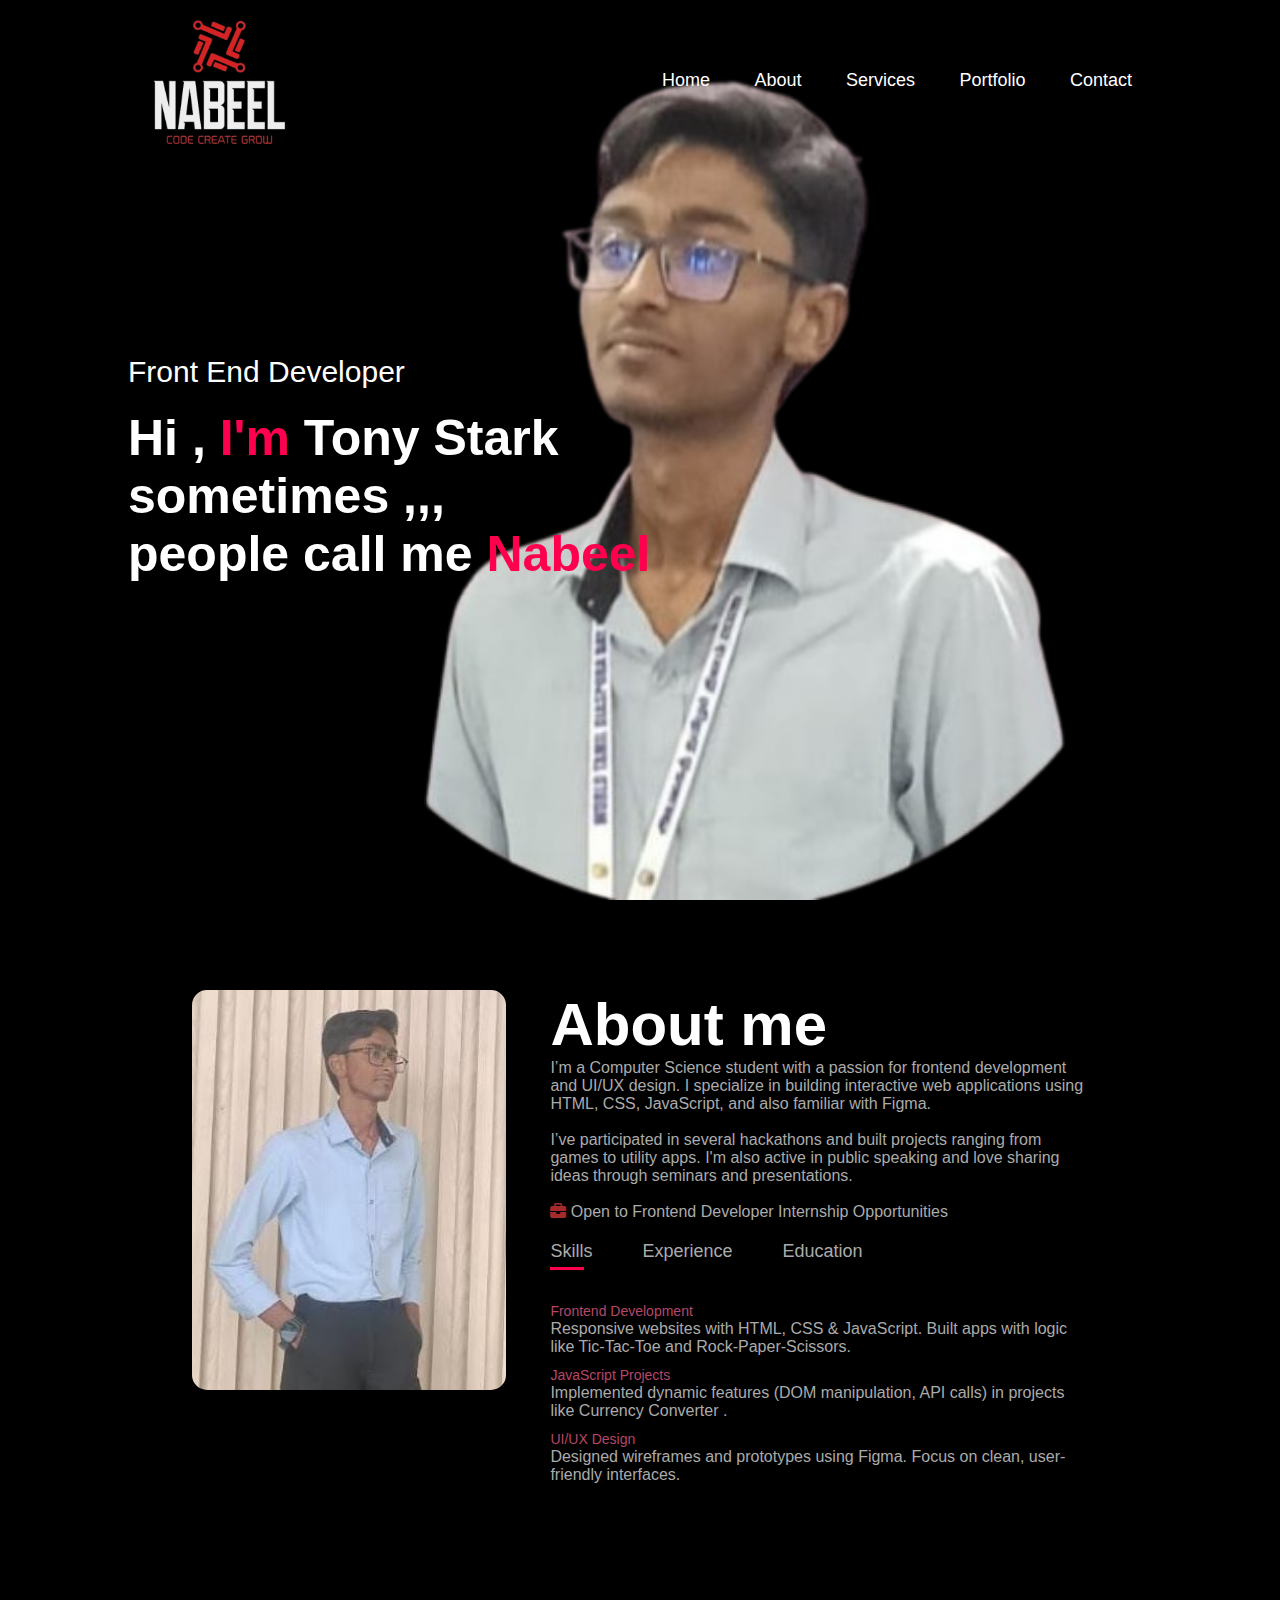
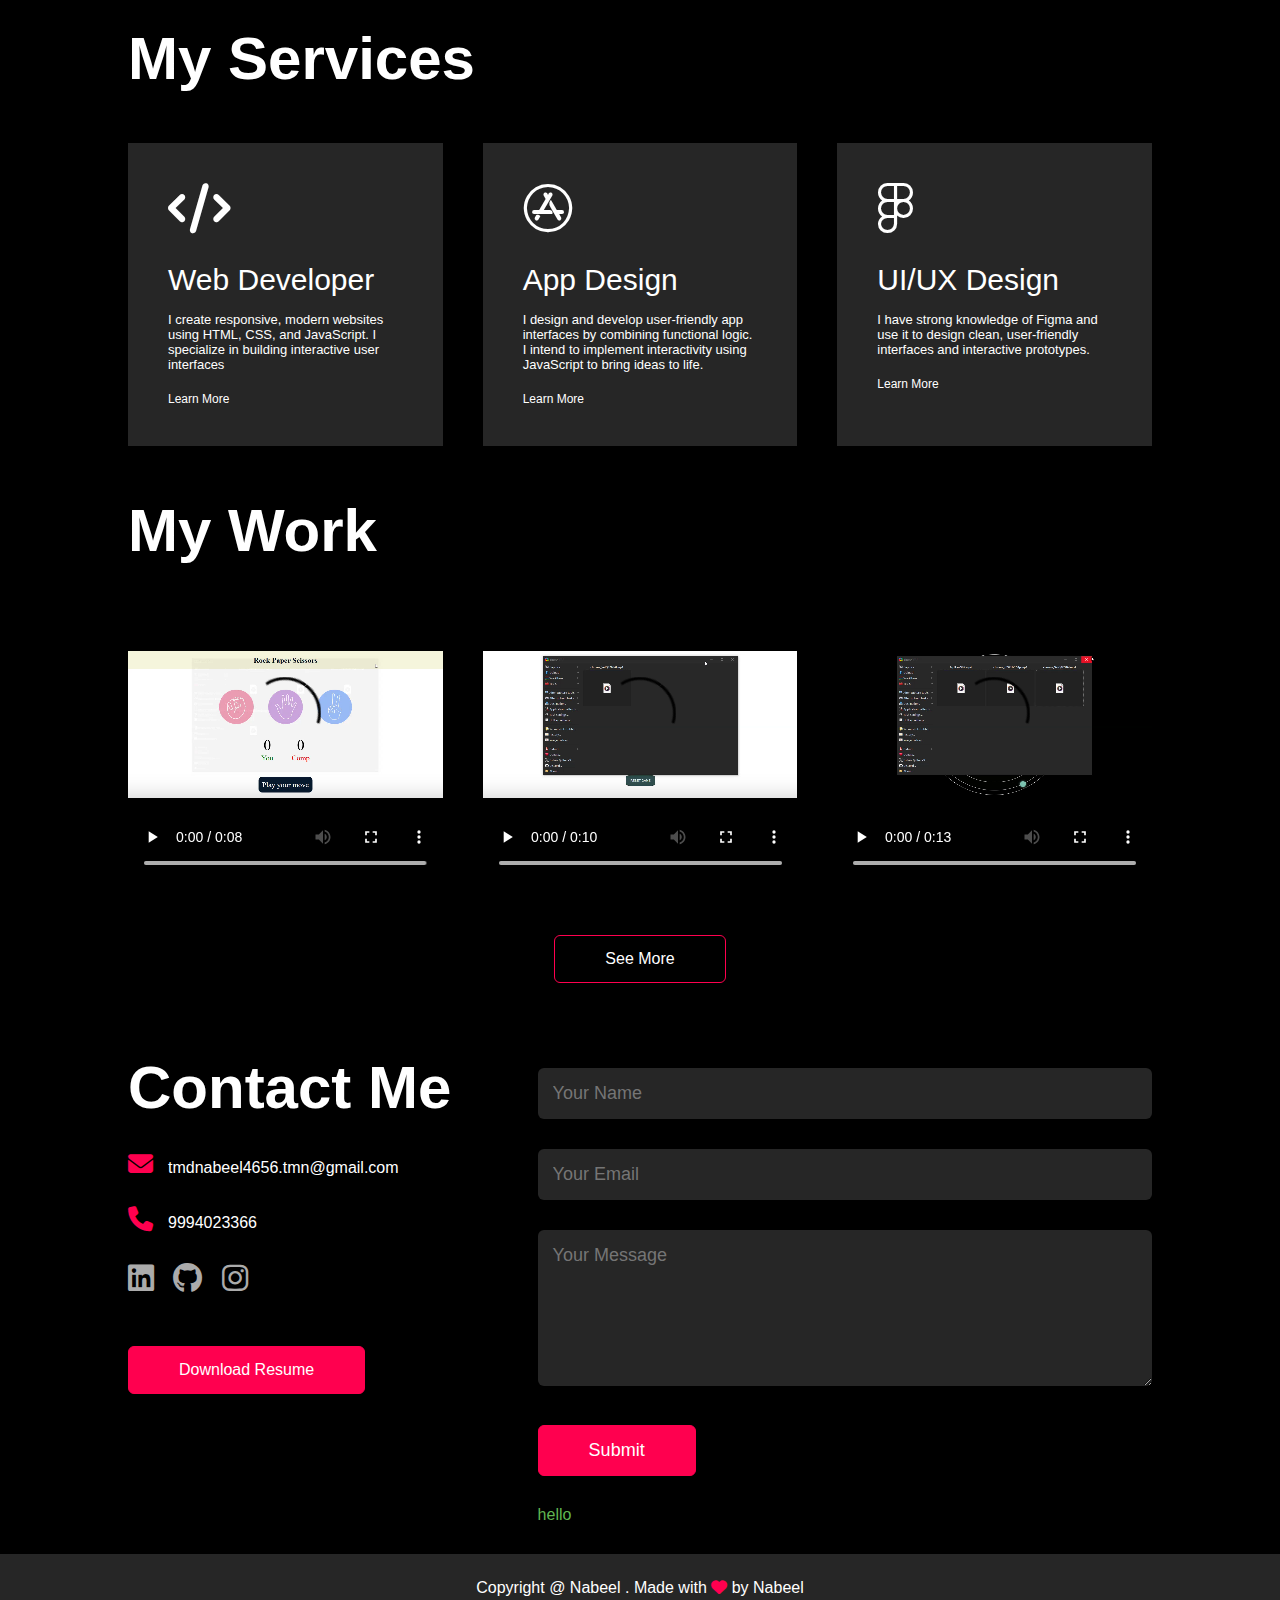
<file: portfolio.html>
<!DOCTYPE html>
<html lang="en">
<head>
    <meta charset="UTF-8">
    <meta name="viewport" content="width=device-width, initial-scale=1.0">
    <title>Nabeel's Portfolio</title>
    <link rel="stylesheet" href="https://cdnjs.cloudflare.com/ajax/libs/font-awesome/6.5.0/css/all.min.css">
    <link rel="stylesheet" href="portfolio.css">
</head>
<body>
    <div id="header">
        <div class="container">
            <nav>
                <img src="Nabeel's_logo.png" id="logo">
                <ul id="sidemenu">
                    <li><a href="#header">Home</a></li>
                    <li><a href="#about">About</a></li>
                    <li><a href="#services">Services</a></li>
                    <li><a href="#portfolio">Portfolio</a></li>
                    <li><a href="#contact">Contact</a></li>
                    <i class="fa-solid fa-xmark" onclick="closemenu()"></i>
                </ul>
                
                <i class="fa-solid fa-bars" onclick="openmenu()"></i>

            </nav>
            <div class="header-text">
                <p>Front End Developer</p>
                <h1>Hi , <span>I'm</span> Tony Stark<br>sometimes ,,,<br>people call me <span>Nabeel</span></h1>
            </div>
        </div>
    </div>
    <!-- about -->
    <div id="about">
        <div class="container">
            <div class="row">
                <div class="about-col-1">
                    <img src="Nabeel6.jpg">
                </div>
                <div class="about-col-2">
                    <h1 class="sub-title">About me</h1>
                    <p>
                        I’m a Computer Science student with a passion for frontend development and UI/UX design. I specialize in building interactive web applications using HTML, CSS, JavaScript, and also familiar with Figma.
                    </p>
                    <br>
                    <p>
                        I’ve participated in several hackathons and built projects ranging from games to utility apps. I'm also active in public speaking and love sharing ideas through seminars and presentations.
                    </p>
                    <br>
                    <p><i class="fa-solid fa-briefcase"></i> Open to Frontend Developer Internship Opportunities</p>
                    <div class="tab-titles">
                        <p class="tab-links active-link" onclick="opentab(event,'Skills')">Skills</p>
                        <p class="tab-links" onclick="opentab(event,'Experience')">Experience</p>
                        <p class="tab-links" onclick="opentab(event,'Education')">Education</p>
                    </div>
                    <div class="tab-contents active-tab" id="Skills">
                        <ul>
                            <li>
                                <span>Frontend Development</span><br>
                                Responsive websites with HTML, CSS & JavaScript. Built apps with logic like Tic-Tac-Toe and Rock-Paper-Scissors.
                            </li>
                            <li>
                                <span>JavaScript Projects</span><br>
                                Implemented dynamic features (DOM manipulation, API calls) in projects like Currency Converter .
                            </li>
                            <li>
                                <span>UI/UX Design</span><br>
                                Designed wireframes and prototypes using Figma. Focus on clean, user-friendly interfaces.
                            </li>
                        </ul>
                    </div>
                    <div class="tab-contents" id="Experience">
                        <ul>
                            <li>
                                <span>Hackathons & Tech Events</span><br>
                                Finalist @ DevHouse’25 (MLH),(r2) Participant in Thiran Hackathon, Participant in SIH,Build With India Hackathon and attended multiple coding competitions — solving real-world problems.
                            </li>
                            <li>
                                <span>Public Speaking & Presentations</span><br>
                                Delivered technical presentations, hosted seminars, and participated in multiple PPT competitions.
                            </li>
                        </ul>
                    </div>
                    <div class="tab-contents" id="Education">
                        <ul>
                            <li><span>C Abdul Hakeem College Of Engineering And Technology</span><br>Current(2023-2027)</li>
                            <li><span>Islamiah Boys School</span><br>Higher Secondary (2021-2022)</li>
                            <li><span>K.H School</span><br>Primary Schooling - 10th (2020)</li>
                        </ul>
                    </div>
                </div>
            </div>
        </div>
    </div>
    <!-- Services -->
     <div id="services">
        <div class="container">
            <h1 class="sub-title">My Services</h1>
            <div class="services-list">
                <div>
                    <i class="fa-solid fa-code"></i>
                    <h2>Web Developer</h2>
                    <p>I create responsive, modern websites using HTML, CSS, and JavaScript. I specialize in building interactive user interfaces 
                        <!-- and integrating REST APIs. Projects include a real-time currency converter, rock-paper-scissors game, and a solar system animation -->
                    </p>
                    <a href="#">Learn More</a>
                </div>
                <div>
                    <i class="fa-brands fa-app-store"></i>
                    <h2>App Design</h2>
                    <p>I design and develop user-friendly app interfaces by combining functional logic. I intend to implement interactivity using <b>JavaScript</b> to bring ideas to life.</p>
                    <a href="#">Learn More</a>
                </div>
                <div>
                    <i class="fa-brands fa-figma"></i>
                    <h2>UI/UX Design</h2>
                    <p>I have strong knowledge of <b>Figma</b> and use it to design clean, user-friendly interfaces and interactive prototypes.</p>
                    <a href="#">Learn More</a>
                </div>
            </div>
        </div>
     </div>
     <!-- portfolio -->
      <div id="portfolio">
        <div class="container">
            <h1 class="sub-title">My Work</h1>
            <div class="work-list">
                <div class="work">
                    <video width="240" height="320" controls autoplay loop>
                    <source src="rock-paper-scissor-vid.mp4" type="video/mp4">
                    Your browser does not support the video tag.
                    </video>

                    <div class="layer">
                        <h3>Rock Paper Scissors</h3>
                        <p>The childhood game rock paper scissor game to play with the computer</p>
                        <!-- <a href="">- icon to add</a> -->
                    </div>
                </div>               
                <div class="work">
                    <video width="240" height="320" controls autoplay loop>
                    <source src="tic-tac-toe vid.mp4" type="video/mp4">
                    Your browser does not support the video tag.
                    </video>

                    <div class="layer">
                        <h3>Tic Tac Toe App</h3>
                        <p>The classic game tic tac toe for two players as X and O</p>
                        <!-- <a href="">- icon to add</a> -->
                    </div>
                </div>                
                <div class="work">
                    <video width="240" height="320" controls autoplay loop>
                    <source src="solar-system-vid.mp4" type="video/mp4">
                    Your browser does not support the video tag.
                    </video>
                    <div class="layer">
                        <h3>Solar System</h3>
                        <p>The visual representation of a solar system</p>
                        <!-- <a href="">- icon to add</a> -->
                    </div>
                </div>
            </div>
            <a href="#" class="btn">See More</a>
        </div>
      </div>
      <!-- CONTACT -->
       <div id="contact">
            <div class="container">
                <div class="row">
                    <div class="contact-left">
                        <h1 class="sub-title">Contact Me</h1>
                        <p><i class="fa-solid fa-envelope"></i>tmdnabeel4656.tmn@gmail.com</p>
                        <p><i class="fa-solid fa-phone"></i>9994023366</p>
                        <div class="social-icons">
                            <a href="https://www.linkedin.com/in/mohammed-nabeel-t-bb442b280/?utm_source=share&utm_campaign=share_via&utm_content=profile&utm_medium=android_app" target="_blank"><i class="fa-brands fa-linkedin"></i></a>
                            <a href="https://github.com/MD-NABEEL-T" target="_blank"><i class="fa-brands fa-github"></i></a>
                            <a href="https://instagram.com/nabexl.tmn" target="_blank"><i class="fa-brands fa-instagram"></i></a>

                        </div>
                        <a href="#" download class="btn btn2">Download Resume</a>
                    </div>
                    <div class="contact-right">
                        <form name="submit-to-google-sheet">
                            <input type="text" name="Name" placeholder="Your Name" required>
                            <input type="email" name="Email" placeholder="Your Email" required>
                            <textarea name="Message" rows="6" placeholder="Your Message"></textarea>
                            <button type="submit" class="btn btn2">Submit</button>
                        </form>
                        <span id="msg">hello</span>
                    </div>
                </div>
            </div>
            <div class="copy-rights">
                <p>Copyright @ Nabeel . Made with <i class="fa-solid fa-heart"></i> by Nabeel </p>
            </div>
       </div>
    <script src="portfolio.js"></script>
    <script>
  const scriptURL = 'https://script.google.com/macros/s/AKfycbwV0kzBdoZU8OpiTB2dvtZTriHvuIYIyK5LIZ9Ox43ZsJi_RTlRc_QKXo_Q2i0IkAFeGQ/exec'
  const form = document.forms['submit-to-google-sheet']

  form.addEventListener('submit', e => {
    e.preventDefault()
    fetch(scriptURL, { method: 'POST', body: new FormData(form)})
      .then(response => console.log('Success!', response))
      .catch(error => console.error('Error!', error.message))
  })
</script>
</body>
</html>
<!-- <i class="fa-solid fa-paper-plane"></i> -->
</file>
<file: portfolio.css>
*{
    margin:0;
    padding:0;
    box-sizing: border-box;
    font-family:'Poppins', sans-serif;
    /* font-size:20px; */
}
html{
    scroll-behavior: smooth;
}
body{
    background-color: black;
    color: white;
    overflow-x: hidden;
}
#header{
    width:100vw;
    height:100vh;
    background-image:url(Nabeel3-removebg-preview.png); 
    background-size:contain;
    background-position:right;
    background-repeat: no-repeat;
    overflow-x: hidden;
    /* padding: 10px 10%; */
}
.container{
    padding: 10px 10%;
}
nav{
    display:flex;
    justify-content: space-between;
    align-items: center;
    flex-wrap: wrap;
}
#logo{
    height:140px;
    width:180px;
}

nav ul li{
    display:inline-block;
    list-style: none;
    margin:10px 20px;
}
nav ul li a{
    color:#fff;
    text-decoration: none;
    font-size: 18px;
    position:relative;
}
nav ul li a::after{
    content:'';
    width:0;
    height:3px;
    background-color: #ff004f;
    position:absolute;
    left:0;
    bottom:-6px;
    transition:0.5s;
}
nav ul li a:hover::after{
    width:100%;
}
.header-text{
    margin-top: 20%;
    font-size:30px;
}
.header-text h1{
    font-size: 50px;
    margin-top: 20px;
}
.header-text h1 span{
    color: #ff004f;
}

/* about */
#about{
    padding:80px;
    color:#ababab;
}
.row{
    display:flex;
    justify-content: space-between;
    /* align-items: center; */
    flex-wrap: wrap;
}
.about-col-1{
    flex-basis:35%;
}
.about-col-1 img{
    width:100%;
    border-radius: 15px;   
}
.about-col-2{
    flex-basis: 60%;

}
.sub-title{
    font-size:60px;
    font-weight: 600;
    color:white;
}
.tab-titles{
    display:flex;
    margin:20px 0 40px;
}
.tab-links{
    margin-right :50px;
    font-size:18px;
    font-weight: 500;
    cursor:pointer;
    position:relative;
}
.tab-links::after{
    content: '';
    width:0;
    height:3px;
    background: #ff004f;
    position:absolute;
    left:0;
    bottom:-8px;
    transition:0.5s;
}
.tab-links.active-link::after{
    width:80%;
    
}
.tab-contents ul li{
    list-style: none;
    margin:10px 0;

}
.tab-contents ul li span{
    color:#b54769;
    font-size:14px;
}
.tab-contents{
    display:none;
}
.tab-contents.active-tab{
    display:block;
}
/* services */
#services{
    padding:30px 0;

}
.services-list{
    display:grid;
    grid-template-columns: repeat(auto-fit,minmax(250px,1fr));
    grid-gap:40px;
    margin-top:50px;
}
.services-list div{
    background-color: #262626;
    padding:40px;
    font-size: 13px;
    font-weight:300;
    border-right:10px;
    transition: background-color 0.5s,transform 0.5s;
}
.services-list div i{
    font-size: 50px;
    margin-bottom: 30px;
}
.services-list div h2{
    font-size: 30px;
    font-weight:500;
    margin-bottom: 15px;
}
.services-list div a {
    text-decoration: none;
    color: #fff;
    font-size: 12px;
    margin-top: 20px;
    display: inline-block;
}
.services-list div:hover{
    background-color: #ff004f;
    transform:translateY(-10px);
}
/* portfolio */

/* #portfolio{
     padding:50px 0;
} */

.work-list{
    display:grid;
    grid-template-columns: repeat(auto-fit,minmax(250px,1fr));
    grid-gap:40px;
    /* margin-top: 50px; */
}
.work{
    border-radius: 10px;
    position:relative;
    overflow: hidden;
}
.work video{
    width:100%;
    border-radius: 10px;
    display:block;
    transition:transform 0.5s;
}
.layer{
    width:100%;
    height:0%;
    background-color: linear-gradient(rgba(0,0,0,0.6),#ff004f);
    border-radius:10px;
    position: absolute;
    left:0;
    bottom:0;
    overflow: hidden;
    display:flex;
    align-items: center;
    justify-content: center;
    flex-direction: column;
    padding:0 40px;
    text-align:center;
    font-size: 14px;
    transition:height 0.5s;
}
.layer p{
    color:darksalmon;
    font-weight:600;
}
.layer h3{
    font-weight: 500;
    margin-bottom: 20px;
    color:brown;
}
.layer a {
    margin-top: 20px;
    color:#ff004f;
    font-size:18px;
    line-height: 60px;
    background-color: #fff;
    width:60px;
    height:60px;
    border-radius: 50%;

}
.work:hover img{
    transform:scale(1.1);
}
.work:hover .layer{
    height:100%;

}
.btn{
    display:block;
    margin:50px auto;
    width:fit-content;
    border:1px solid #ff004f;
    padding: 14px 50px;
    border-radius: 6px;
    text-decoration: none;
    color:white;
    transition:background-color 0.5s
}
.btn:hover{
    background-color: #ff004f;
}
/* CONTACT */
.contact-left{
    flex-basis:35%;

}
.contact-right{
    flex-basis:60%;
}
.contact-left p{
    margin-top:30px;
}
.contact-left p i{
    color:#ff004f;
    margin-right:15px;
    font-size: 25px;

}
.social-icons{
    margin-top:30px;
}
.social-icons a{
    text-decoration: none;
    font-size:30px;
    margin-right:15px;
    color:#ababab;
    display:inline-block;
    transition:transform 0.5s;
}
.social-icons a:hover{
    color:#ff004f;
    transform:translateY(-5px);
}
.btn.btn2{
    display:inline-block;
    background-color: #ff004f;

}
.contact-right form{
    width: 100%;
}
form input,form textarea{
    width:100%;
    border:0;
    outline:none;
    background-color: #262626;
    padding:15px;
    margin:15px 0;
    color:#fff;
    font-size:18px;
    border-radius: 6px;
}
form>.btn.btn2{
    padding:14px 60;
    font-size: 18px;
    margin-top: 20px;
    cursor:pointer;

}
.copy-rights{
    text-align:center;
    padding: 25px 0;
    font-weight: 300;
    margin-top:20px;
    background-color: #262626;
}
.copy-rights i {
color:#ff004f;
}

/* css for small screens  */
nav .fa-solid{
    display:none;
}
@media only screen and (max-width:600px){
    #header{
        background-image: url(Nabeel3-removebg-preview.png);
        width:100vw;
        height:100vh;
    }
    .header-text{
        margin-top: 100%;
        font-size: 16px;
    }
    .header-text h1{
        font-size:40px;
        position : absolute;
        bottom: 20px;
    }
    .header-text p{
        font-size: 20px;
        position :relative;
        top:200px;

    }
    nav .fa-solid{
        display:block;
        font-size: 25px;
    }
    nav ul{
        position:fixed;
        background-color: #ff004f;
        top:0;
        right:-200px;
        /* since width: 200px so this will be hidden */
        width:200px;
        height:100vh;
        padding-top:50px;
        z-index:2;
        transition:right 0.5s;
    }
    nav ul li{
        display:block;
        margin:25px;
    }
    nav ul .fa-solid{
        position: absolute;
        top: 25px;
        left:25px;
        cursor:pointer;

    }
    .sub-title{
        font-size:40px;
    }
    .about-col-1,.about-col-2{
        flex-basis: 100%;
    }
    .about-col-1{
        margin-bottom:30px;
    }
    .about-col-2{
        font-size:14px;
    }
    .tab-links{
        font-size:16px;
        margin-right:20px;
    }
    .contact-left,.contact-right{
        flex-basis: 100%;
    }
    .copy-rights{
        font-size:14px;

    }
}
#msg{
    color:#61b752;
    margin-top:-20px;
    display: block;
}
.fa-solid.fa-briefcase{
    color:brown;
}
.moreProjects {
  display: none;
}
</file>
